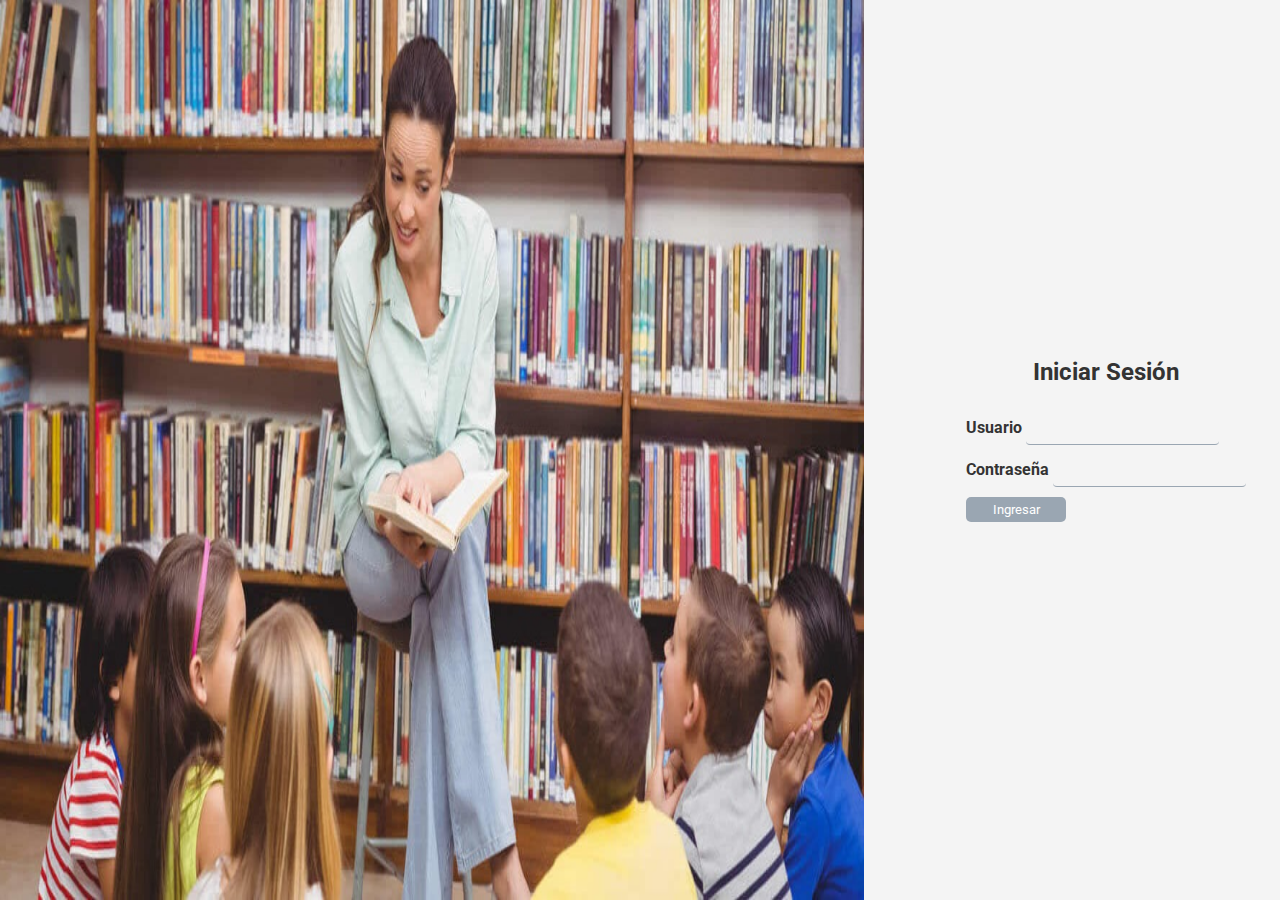
<file: index.html>
<!DOCTYPE html>
<html lang="en">
    <head>
        <meta charset="UTF-8" />
        <meta name="viewport" content="width=device-width, initial-scale=1.0" />
        <link rel="stylesheet" href="./style/style.css" />
        <title>Home</title>
    </head>
    <body>
        <div class="container">
            <img src="./assest/img.jfif" class="img" />
            <div class="login">
                <h2>Iniciar Sesión</h2>
                <form id="loginForm" action="./page/home.html">
                    <div class="input-group">
                        <label for="username">Usuario</label>
                        <input
                            type="text"
                            id="username"
                            name="username"
                            required
                        />
                    </div>
                    <div class="input-group">
                        <label for="password">Contraseña</label>
                        <input
                            type="password"
                            id="password"
                            name="password"
                            required
                        />
                    </div>
                    <button type="submit">Ingresar</button>
                </form>
                <p id="error-message" class="error-message"></p>
            </div>
        </div>
        <script>
            document
                .getElementById('loginForm')
                .addEventListener('submit', function (event) {
                    event.preventDefault(); // Evita que el formulario se envíe

                    const username = document.getElementById('username').value;
                    const password = document.getElementById('password').value;
                    const errorMessage =
                        document.getElementById('error-message');

                    // Validación de usuario y contraseña
                    if (username === 'abrahan' && password === 'pass1234') {
                        errorMessage.textContent = ''; // Limpia el mensaje de error
                        // Redirige al usuario a la página home.html
                        window.location.href = './page/home.html';
                    } else {
                        errorMessage.textContent =
                            'Usuario o contraseña incorrectos. Inténtalo de nuevo.';
                    }
                });
        </script>
    </body>
</html>
</file>
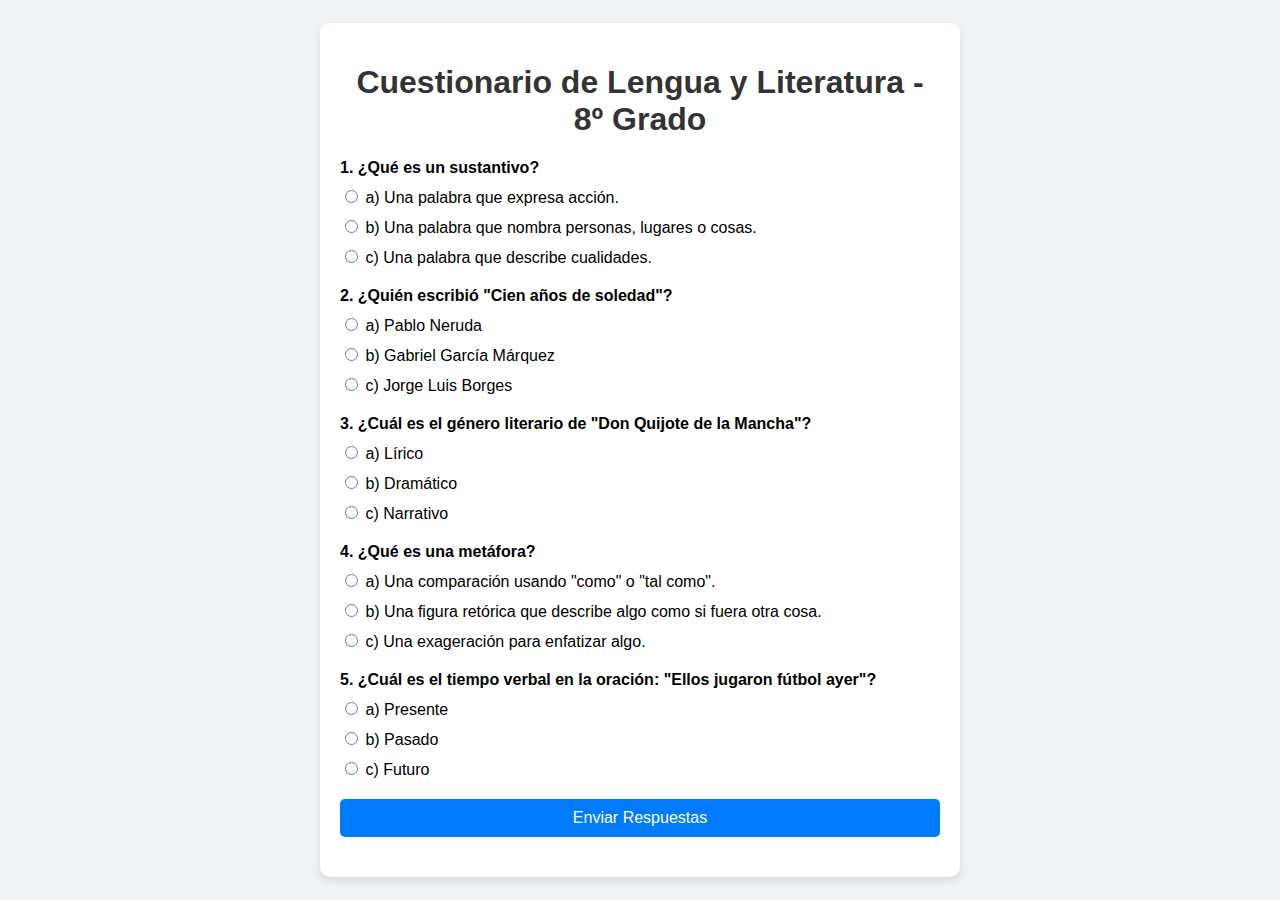
<file: page/examen.html>
<!DOCTYPE html>
<html lang="es">
    <head>
        <meta charset="UTF-8" />
        <meta name="viewport" content="width=device-width, initial-scale=1.0" />
        <title>Cuestionario de Lengua y Literatura</title>
        <link rel="stylesheet" href="../style/examen.css" />
    </head>
    <body>
        <div class="quiz-container">
            <h1>Cuestionario de Lengua y Literatura - 8º Grado</h1>
            <form id="quizForm">
                <!-- Pregunta 1 -->
                <div class="question">
                    <p>1. ¿Qué es un sustantivo?</p>
                    <label>
                        <input type="radio" name="q1" value="a" /> a) Una
                        palabra que expresa acción.
                    </label>
                    <label>
                        <input type="radio" name="q1" value="b" /> b) Una
                        palabra que nombra personas, lugares o cosas.
                    </label>
                    <label>
                        <input type="radio" name="q1" value="c" /> c) Una
                        palabra que describe cualidades.
                    </label>
                </div>

                <!-- Pregunta 2 -->
                <div class="question">
                    <p>2. ¿Quién escribió "Cien años de soledad"?</p>
                    <label>
                        <input type="radio" name="q2" value="a" /> a) Pablo
                        Neruda
                    </label>
                    <label>
                        <input type="radio" name="q2" value="b" /> b) Gabriel
                        García Márquez
                    </label>
                    <label>
                        <input type="radio" name="q2" value="c" /> c) Jorge Luis
                        Borges
                    </label>
                </div>

                <!-- Pregunta 3 -->
                <div class="question">
                    <p>
                        3. ¿Cuál es el género literario de "Don Quijote de la
                        Mancha"?
                    </p>
                    <label>
                        <input type="radio" name="q3" value="a" /> a) Lírico
                    </label>
                    <label>
                        <input type="radio" name="q3" value="b" /> b) Dramático
                    </label>
                    <label>
                        <input type="radio" name="q3" value="c" /> c) Narrativo
                    </label>
                </div>

                <!-- Pregunta 4 -->
                <div class="question">
                    <p>4. ¿Qué es una metáfora?</p>
                    <label>
                        <input type="radio" name="q4" value="a" /> a) Una
                        comparación usando "como" o "tal como".
                    </label>
                    <label>
                        <input type="radio" name="q4" value="b" /> b) Una figura
                        retórica que describe algo como si fuera otra cosa.
                    </label>
                    <label>
                        <input type="radio" name="q4" value="c" /> c) Una
                        exageración para enfatizar algo.
                    </label>
                </div>

                <!-- Pregunta 5 -->
                <div class="question">
                    <p>
                        5. ¿Cuál es el tiempo verbal en la oración: "Ellos
                        jugaron fútbol ayer"?
                    </p>
                    <label>
                        <input type="radio" name="q5" value="a" /> a) Presente
                    </label>
                    <label>
                        <input type="radio" name="q5" value="b" /> b) Pasado
                    </label>
                    <label>
                        <input type="radio" name="q5" value="c" /> c) Futuro
                    </label>
                </div>

                <button type="submit">Enviar Respuestas</button>
            </form>

            <div id="result" class="result"></div>
        </div>

        <script>
            document
                .getElementById('quizForm')
                .addEventListener('submit', function (event) {
                    event.preventDefault(); // Evita que el formulario se envíe

                    // Respuestas correctas
                    const answers = {
                        q1: 'b',
                        q2: 'b',
                        q3: 'c',
                        q4: 'b',
                        q5: 'b',
                    };

                    let score = 0;

                    // Verificar respuestas
                    for (let i = 1; i <= 5; i++) {
                        const question = `q${i}`;
                        const selectedAnswer = document.querySelector(
                            `input[name="${question}"]:checked`
                        );

                        if (
                            selectedAnswer &&
                            selectedAnswer.value === answers[question]
                        ) {
                            score++;
                        }
                    }

                    // Mostrar resultado
                    const resultDiv = document.getElementById('result');
                    resultDiv.innerHTML = `Obtuviste ${score} de 5 respuestas correctas.`;

                    if (score === 5) {
                        resultDiv.innerHTML += ' ¡Excelente trabajo!';
                    } else if (score >= 3) {
                        resultDiv.innerHTML += ' ¡Buen trabajo!';
                    } else {
                        resultDiv.innerHTML += ' Sigue practicando.';
                    }
                });
        </script>
    </body>
</html>
</file>
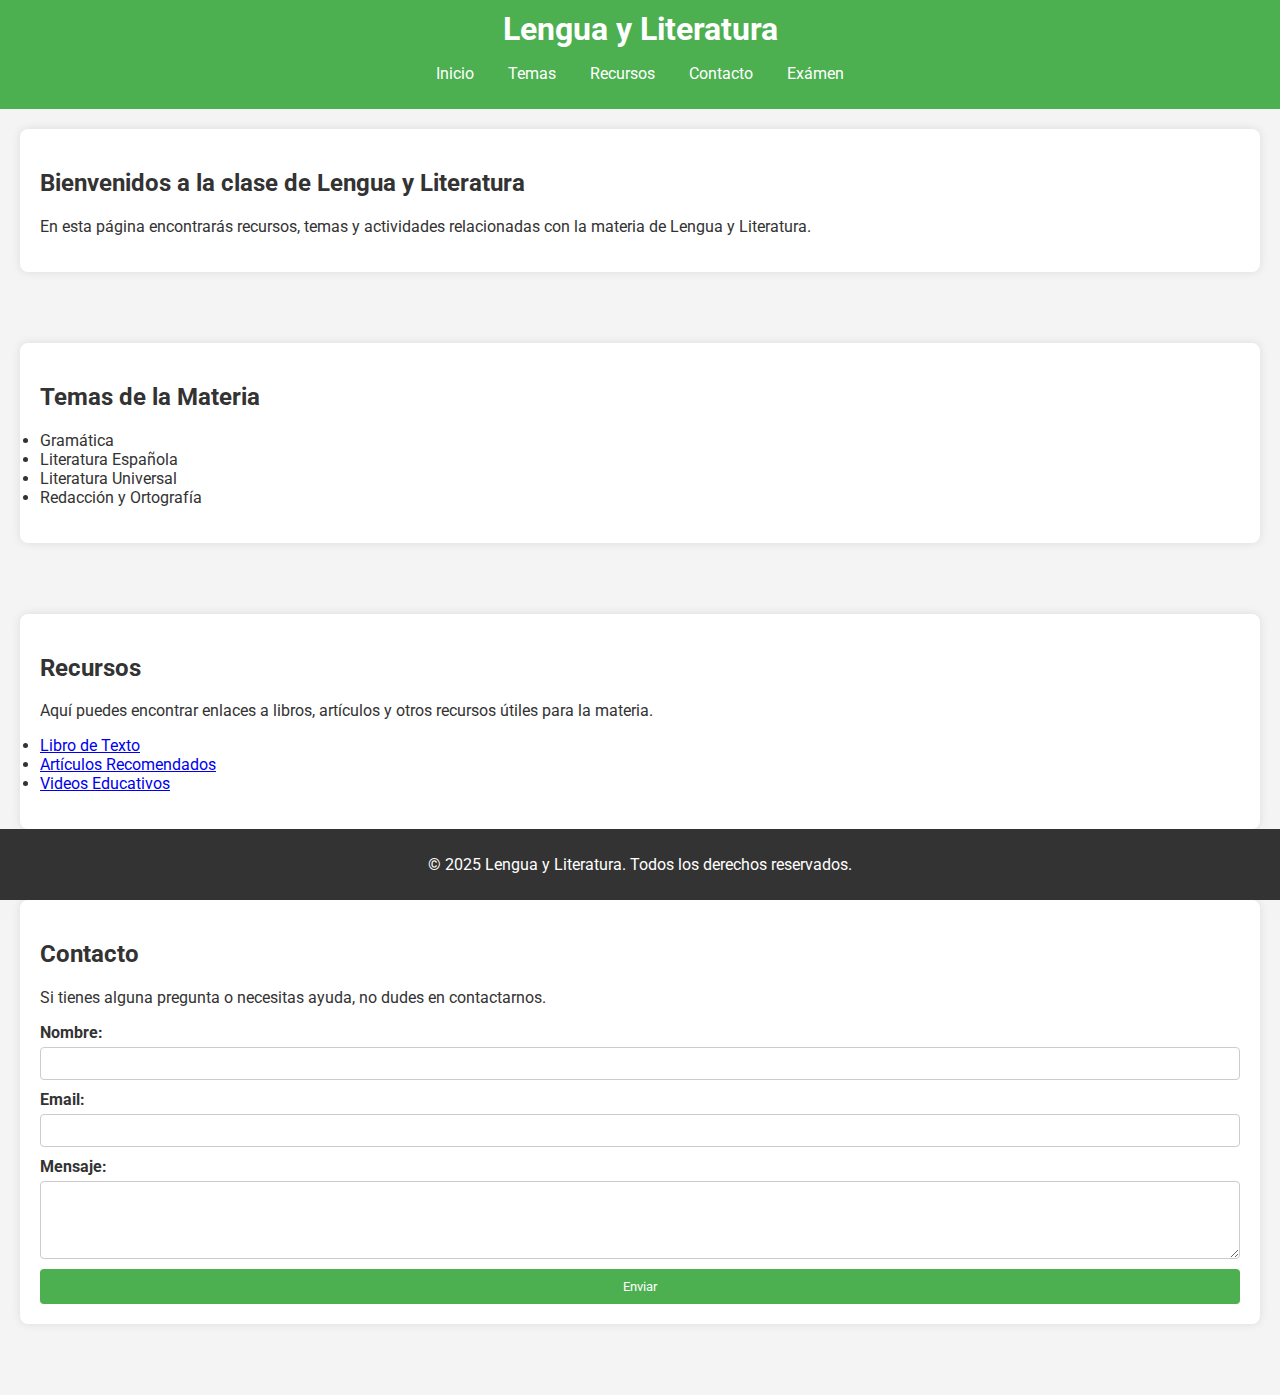
<file: page/home.html>
<!DOCTYPE html>
<html lang="es">
    <head>
        <meta charset="UTF-8" />
        <meta name="viewport" content="width=device-width, initial-scale=1.0" />
        <title>Lengua y Literatura</title>
        <link rel="stylesheet" href="../style/style.css" />
    </head>
    <body>
        <header>
            <h1>Lengua y Literatura</h1>
            <nav>
                <ul>
                    <li><a href="#inicio">Inicio</a></li>
                    <li><a href="#temas">Temas</a></li>
                    <li><a href="#recursos">Recursos</a></li>
                    <li><a href="#contacto">Contacto</a></li>
                    <li><a href="./examen.html">Exámen</a></li>
                </ul>
            </nav>
        </header>

        <section id="inicio">
            <h2>Bienvenidos a la clase de Lengua y Literatura</h2>
            <p>
                En esta página encontrarás recursos, temas y actividades
                relacionadas con la materia de Lengua y Literatura.
            </p>
        </section>

        <section id="temas">
            <h2>Temas de la Materia</h2>
            <ul>
                <li>Gramática</li>
                <li>Literatura Española</li>
                <li>Literatura Universal</li>
                <li>Redacción y Ortografía</li>
            </ul>
        </section>

        <section id="recursos">
            <h2>Recursos</h2>
            <p>
                Aquí puedes encontrar enlaces a libros, artículos y otros
                recursos útiles para la materia.
            </p>
            <ul>
                <li>
                    <a
                        href="https://drive.google.com/file/d/1mbXRnJHZmn0tpy0cy7mQdXKvKEvnsTAS/view?usp=sharing"
                        >Libro de Texto</a
                    >
                </li>
                <li>
                    <a
                        href="https://drive.google.com/file/d/1Glp46s9zXPp4ph8pOvPPCYWRLGTMJp7Y/view?usp=sharing"
                        >Artículos Recomendados</a
                    >
                </li>
                <li>
                    <a href="https://youtu.be/Jrf5OC-6l6g?si=ppHTZI02x5rZU4OM"
                        >Videos Educativos</a
                    >
                </li>
            </ul>
        </section>

        <section id="contacto">
            <h2>Contacto</h2>
            <p>
                Si tienes alguna pregunta o necesitas ayuda, no dudes en
                contactarnos.
            </p>
            <form action="#" method="post">
                <label for="nombre">Nombre:</label>
                <input type="text" id="nombre" name="nombre" required />

                <label for="email">Email:</label>
                <input type="email" id="email" name="email" required />

                <label for="mensaje">Mensaje:</label>
                <textarea
                    id="mensaje"
                    name="mensaje"
                    rows="4"
                    required
                ></textarea>

                <button type="submit">Enviar</button>
            </form>
        </section>

        <footer>
            <p>
                &copy; 2025 Lengua y Literatura. Todos los derechos reservados.
            </p>
        </footer>
    </body>
</html>
</file>
<file: style/style.css>
@import url('https://fonts.googleapis.com/css2?family=Roboto:ital,wght@0,100..900;1,100..900&display=swap');

* {
    box-sizing: border-box;
    padding: 0;
    font-family: 'Roboto', serif;
}

body {
    background: #bcccdc;
    width: 100%;
    height: auto;
    margin: 0;
    padding: 0;
}

.container {
    display: grid;
    grid-template-columns: repeat(2, auto);
}

.img {
    width: 9in;
    height: 100vh;
}

.login {
    display: flex;
    flex-direction: column;
    gap: 0.5rem;
    align-items: center;
    justify-content: center;
}

.login h1 {
    font-family: 'Courier New', Courier, monospace;
    text-align: center;
}

.login button {
    border-radius: 5px;
    background: #9aa6b2;
    color: #fff;
    padding: 5px;
    width: 100px;
    border: none;
    cursor: pointer;
}

.login button:hover {
    background: #fff;
    color: #9aa6b2;
    border: 1px solid #9aa6b2;
}

.login input {
    background: none;
    outline: none;
    border: none;
    border-bottom: 1px solid #9aa6b2;
    color: #000;
}

/* Estilos generales */
body {
    font-family: Arial, sans-serif;
    margin: 0;
    padding: 0;
    background-color: #f4f4f4;
    color: #333;
}

header {
    background-color: #4caf50;
    color: white;
    padding: 10px 0;
    text-align: center;
}

header h1 {
    margin: 0;
}

nav ul {
    list-style-type: none;
    padding: 0;
}

nav ul li {
    display: inline;
    margin: 0 15px;
}

nav ul li a {
    color: white;
    text-decoration: none;
}

section {
    padding: 20px;
    margin: 20px;
    background-color: white;
    border-radius: 8px;
    box-shadow: 0 0 10px rgba(0, 0, 0, 0.1);
    margin-bottom: 71px;
}

footer {
    text-align: center;
    padding: 10px;
    background-color: #333;
    color: white;
    position: fixed;
    width: 100%;
    bottom: 0;
}

/* Estilos para el formulario */
form {
    display: flex;
    flex-direction: column;
}

form label {
    margin-bottom: 5px;
    font-weight: bold;
}

form input,
form textarea {
    margin-bottom: 10px;
    padding: 8px;
    border: 1px solid #ccc;
    border-radius: 4px;
}

form button {
    padding: 10px;
    background-color: #4caf50;
    color: white;
    border: none;
    border-radius: 4px;
    cursor: pointer;
}

form button:hover {
    background-color: #45a049;
}
</file>
<file: style/examen.css>
/* Estilos generales */
body {
    font-family: Arial, sans-serif;
    margin: 0;
    padding: 0;
    display: flex;
    justify-content: center;
    align-items: center;
    height: 100vh;
    background-color: #f0f2f5;
}

.quiz-container {
    background-color: #ffffff;
    padding: 20px;
    border-radius: 10px;
    box-shadow: 0 4px 8px rgba(0, 0, 0, 0.1);
    width: 100%;
    max-width: 600px;
}

.quiz-container h1 {
    text-align: center;
    color: #333;
}

.question {
    margin-bottom: 20px;
}

.question p {
    font-weight: bold;
    margin-bottom: 10px;
}

.question label {
    display: block;
    margin-bottom: 10px;
}

button {
    width: 100%;
    padding: 10px;
    background-color: #007bff;
    color: white;
    border: none;
    border-radius: 5px;
    font-size: 16px;
    cursor: pointer;
}

button:hover {
    background-color: #0056b3;
}

.result {
    margin-top: 20px;
    text-align: center;
    font-size: 18px;
    font-weight: bold;
}
</file>
